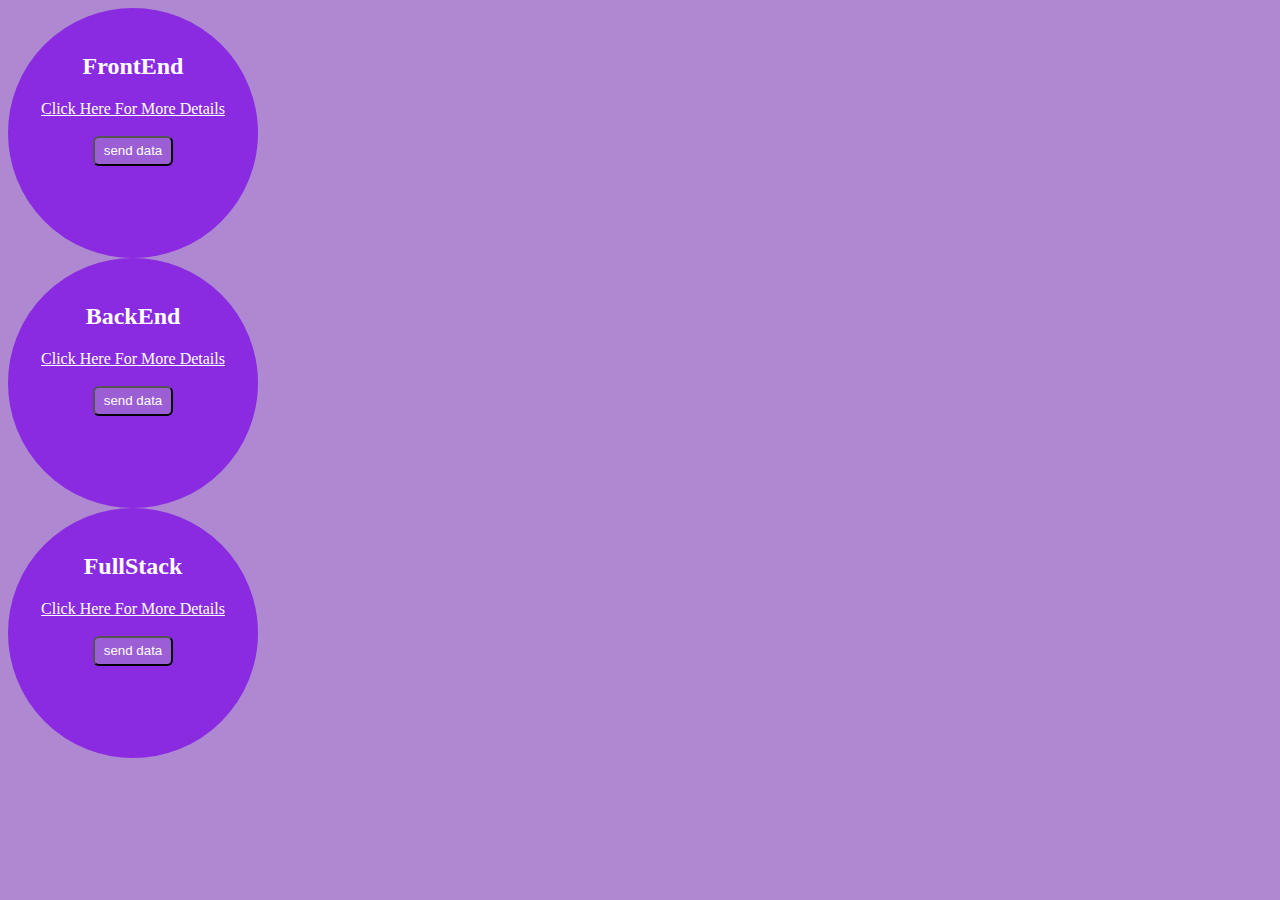
<file: task2/index.html>
<html>
    <head>
        <title>Task 2</title>
        <link rel="stylesheet" href="Css/style.css">
    </head>
    <body>
        <div id="front">
            <h2>FrontEnd</h2>
            <a href="">Click Here For More Details</a>
            <br><br>
            <button>send data</button>
        </div>
        <div id="back">
            <h2>BackEnd</h2>
            <a href="">Click Here For More Details</a>
            <br><br>
            <button>send data</button>
        </div>
        <div id="full-stack">
            <h2>FullStack</h2>
            <a href="">Click Here For More Details</a>
            <br><br>
            <button>send data</button>
        </div>
    </body>
</html>
</file>
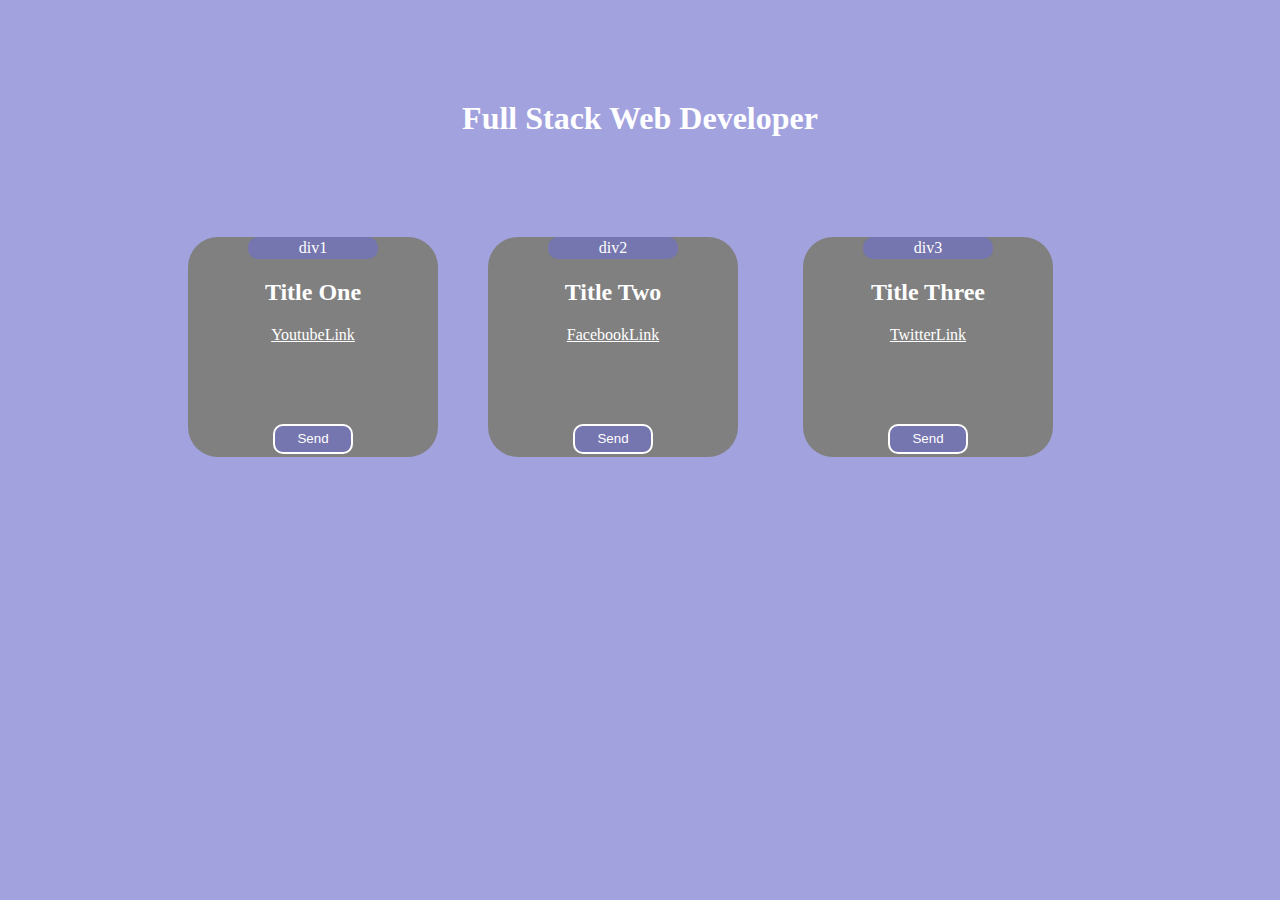
<file: task3/index.html>
<html>
  <head>
    <title>Task 3</title>
    <link rel="stylesheet" href="Css/style.css" />
  </head>
  <body>
    <h1 class="title1">Full Stack Web Developer</h1>
    <div class="parent">
      <div class="div1">
        <p>div1</p>
        <h2>Title One</h2>
        <a href="">YoutubeLink</a>
        <button>Send</button>
      </div>
      <div class="div2">
        <p>div2</p>
        <h2>Title Two</h2>
        <a href="">FacebookLink</a>
        <button>Send</button>
      </div>
      <div class="div3">
        <p>div3</p>
        <h2>Title Three</h2>
        <a href="">TwitterLink</a>
        <button>Send</button>
      </div>
    </div>
    <!-- <div class="last-div">
      <h2>Practice Div</h2>
    </div>
    <span>Span</span> -->
    </body>
</html>
</file>
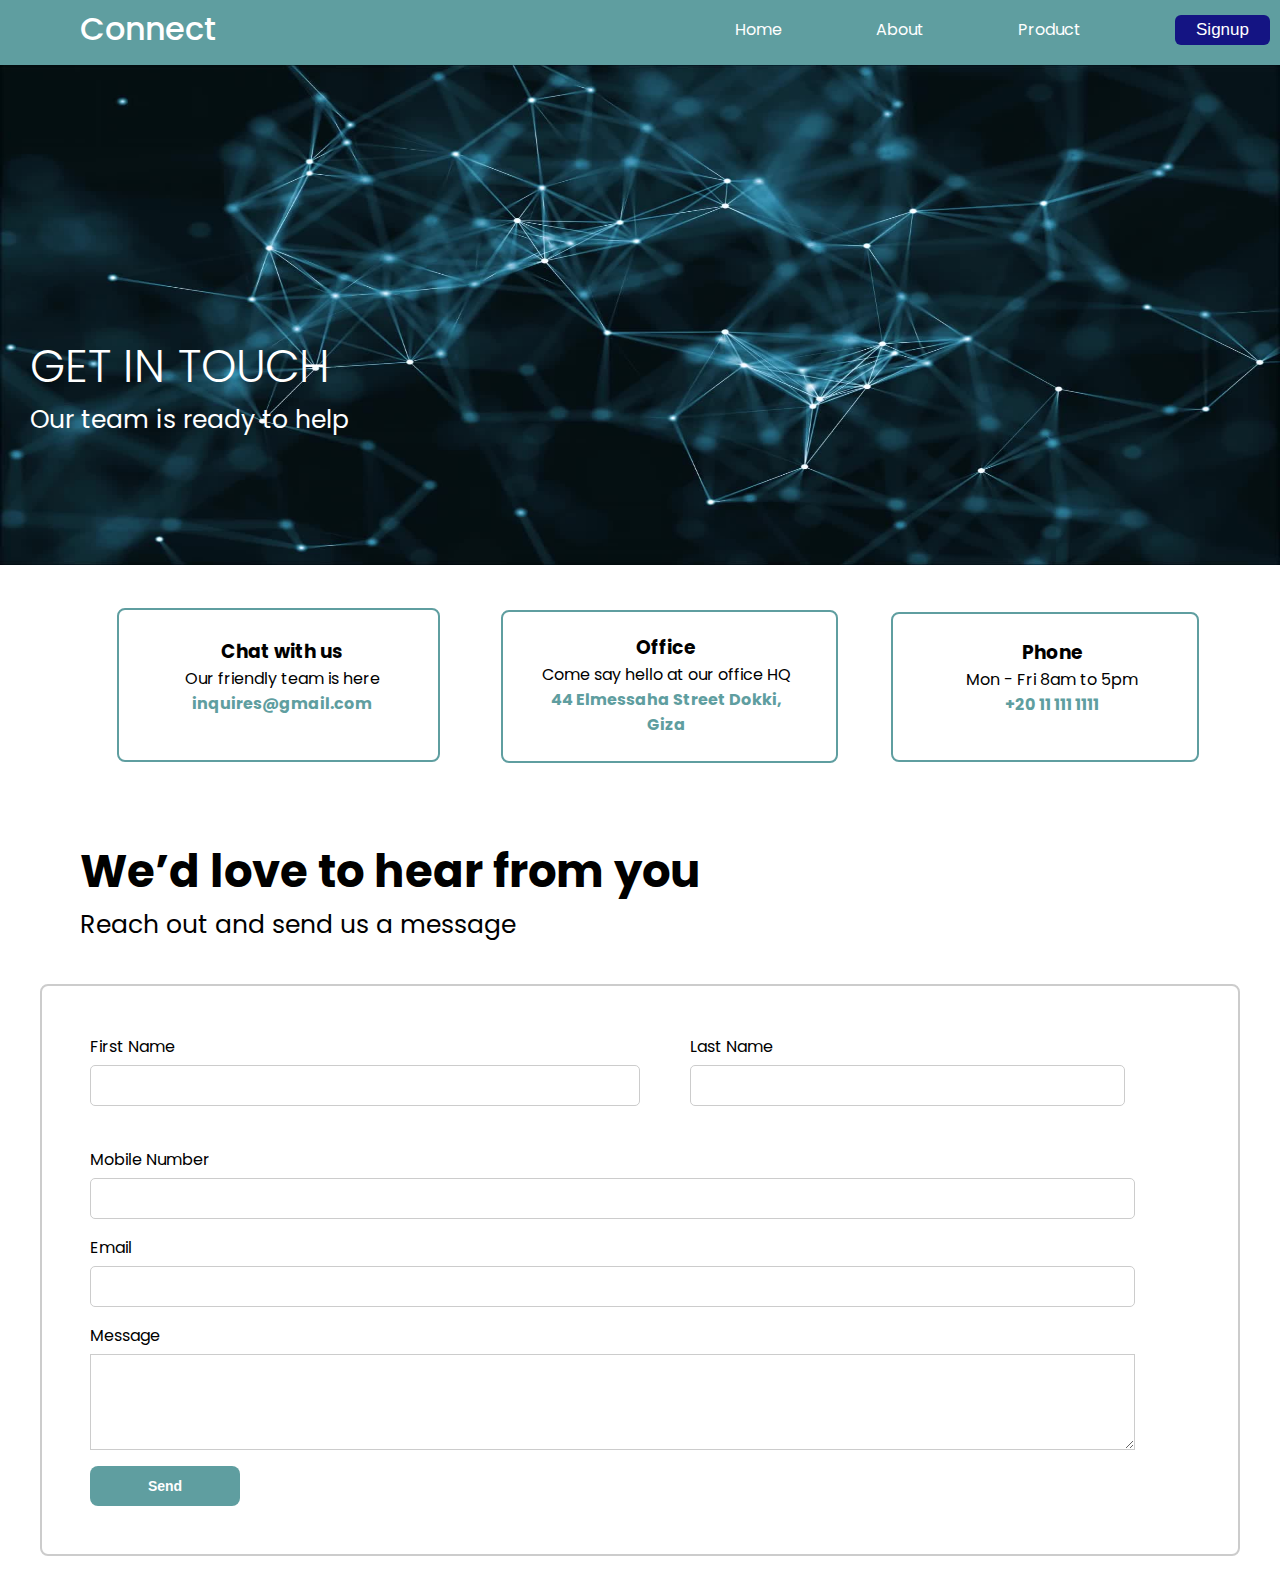
<file: task4/index.html>
<html>
  <head>
    <title>Task 4</title>
    <link rel="stylesheet" href="Css/style.css">
    <link rel="preconnect" href="https://fonts.googleapis.com">
    <link rel="preconnect" href="https://fonts.gstatic.com" crossorigin>
    <link rel="preconnect" href="https://fonts.googleapis.com">
<link rel="preconnect" href="https://fonts.gstatic.com" crossorigin>
<link href="https://fonts.googleapis.com/css2?family=Open+Sans&family=Poppins:wght@100;200;300;400&family=Tajawal:wght@200;300;400;500&family=Ubuntu&display=swap" rel="stylesheet">
  </head>
  <body>
    <div class="header">
      <!-- <img src="images" alt="" class="logo-img"> -->
      <!-- <img src="images/connect-img.jpg" alt="" class="logo-img"> -->
      <h1 class="logo-text">Connect</h1>
      <ul class="ul1">
        <li><a href="">Home</a></li>
        <li><a href="">About</a></li>
        <li><a href="">Product</a></li>
        <li><button class="sign-btn">Signup</button></li>
      </ul>
    </div>
    <!-- ----------------------- -->
    <div class="home">
      <img src="images/141151-artificial-intelligence-neural-network-live-wallpaper.jpg" alt="home-img" class="home-img"/>
         <div class="home-text">
          <h2 class="big-text">GET IN TOUCH</h2>
          <p class="small-text">Our team is ready to help</p>
         </div>
      </div>
      <!-- --------------------------- -->
    </div>
    <div class="container1">
      <div class="con-div1">
        <h3 class="h3-1">Chat with us</h3>
        <p class="p1">Our friendly team is here</p>
        <a href="">inquires@gmail.com</a>
     </div>
      <div class="con-div2">
        <h3>Office</h3>
        <p class="p2">Come say hello at our office HQ</p>
        <a href="">44 Elmessaha Street Dokki, Giza</a>
     </div>
      <div class="con-div3">
        <h3 class="h3-3">Phone</h3>   
       <p class="p-3">Mon - Fri 8am to 5pm</p>
        <a href="">+20 11 111 1111</a>
      </div>
    </div>
   
     <div class="form-title"> 
        <h1 class="big-title">We’d love to hear from you</h1>
        <p class="small-title">Reach out and send us a message </p>
     </div>
      <!-- form -->
    <div class="form">
      <form>
        <label for="" >First Name</label>
        <input type="text" id="Fname">
        <div class="lname">
        <label for="" >Last Name</label>
        <input type="text" id="Lname">
        </div>
        <br>
        <label for="">Mobile Number</label>
        <input type="number" id="number">
        <label for="">Email</label>
        <input type="email" id="email">
        <label for="">Message</label>
        <textarea name="" id="" cols="100" rows="6"></textarea>
        <button class="send-btn">Send</button>
      </form>    
    </div>
  </body>
</html>
</file>
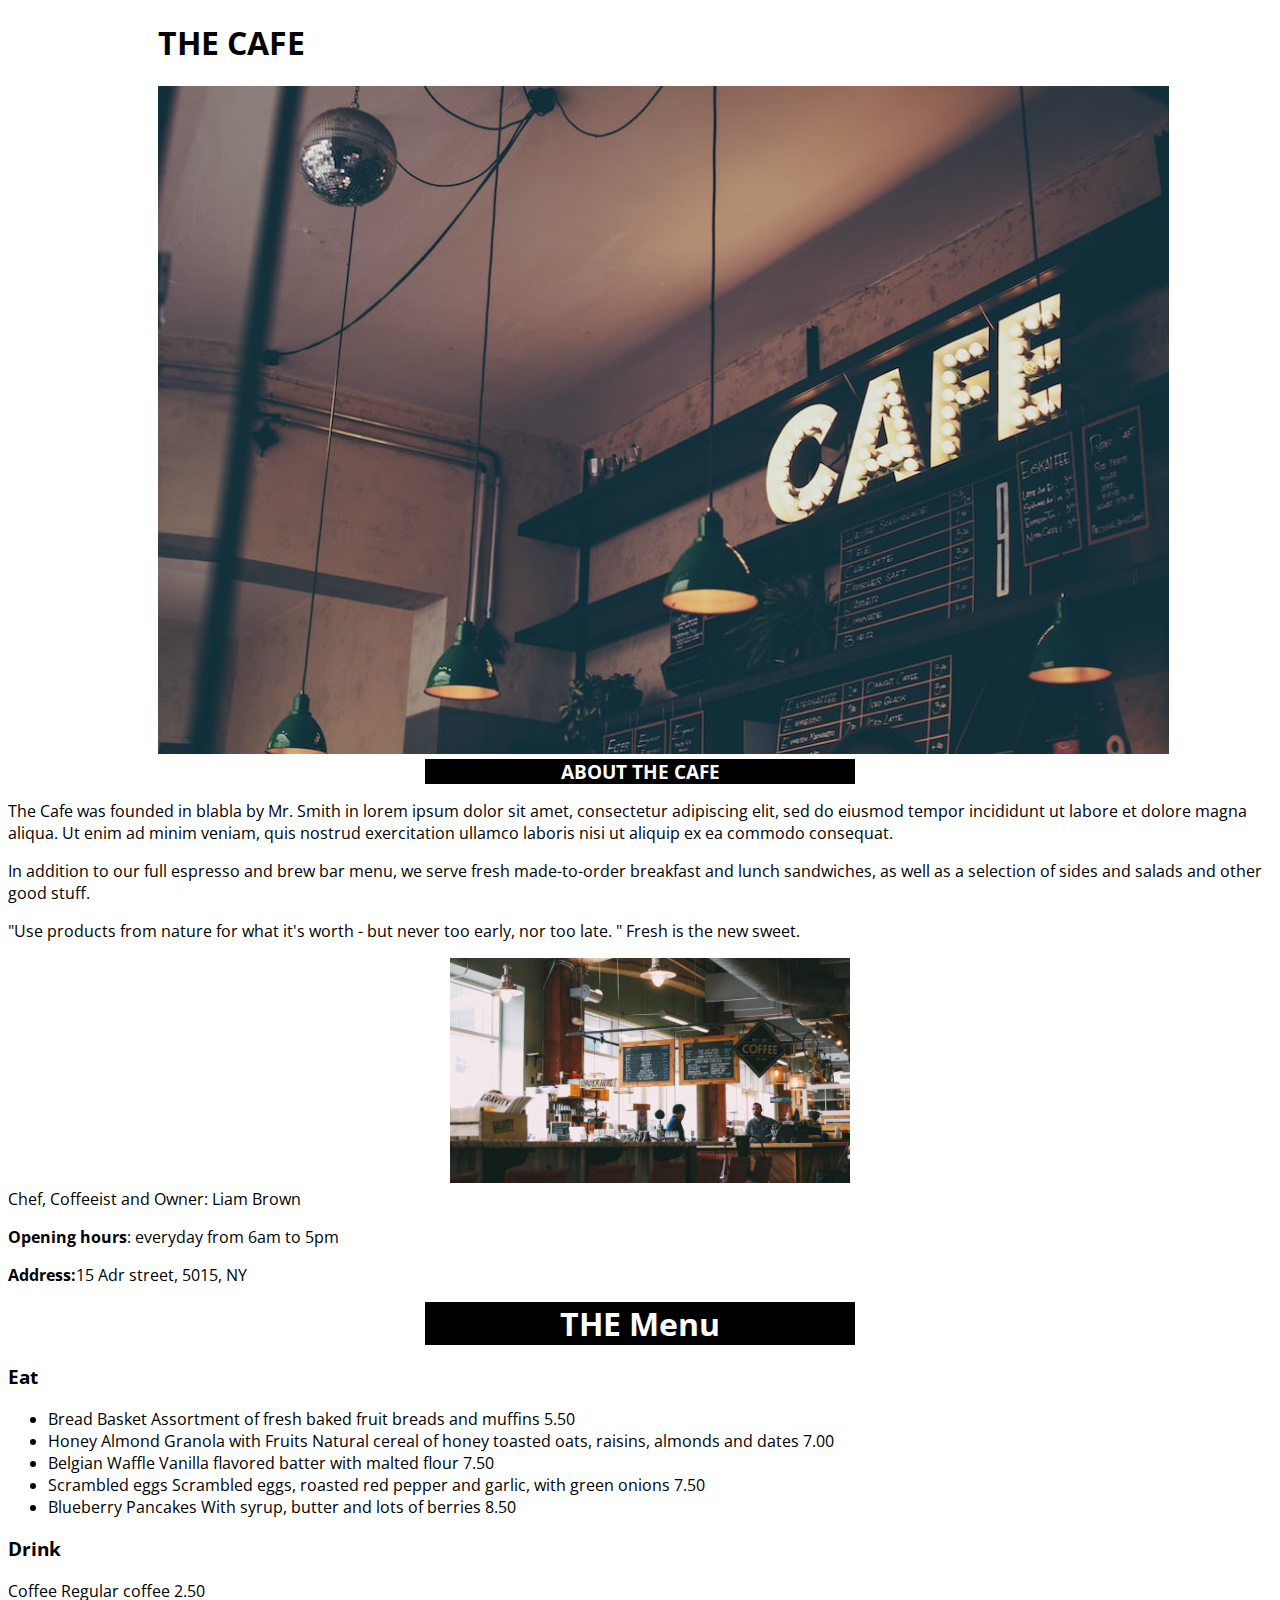
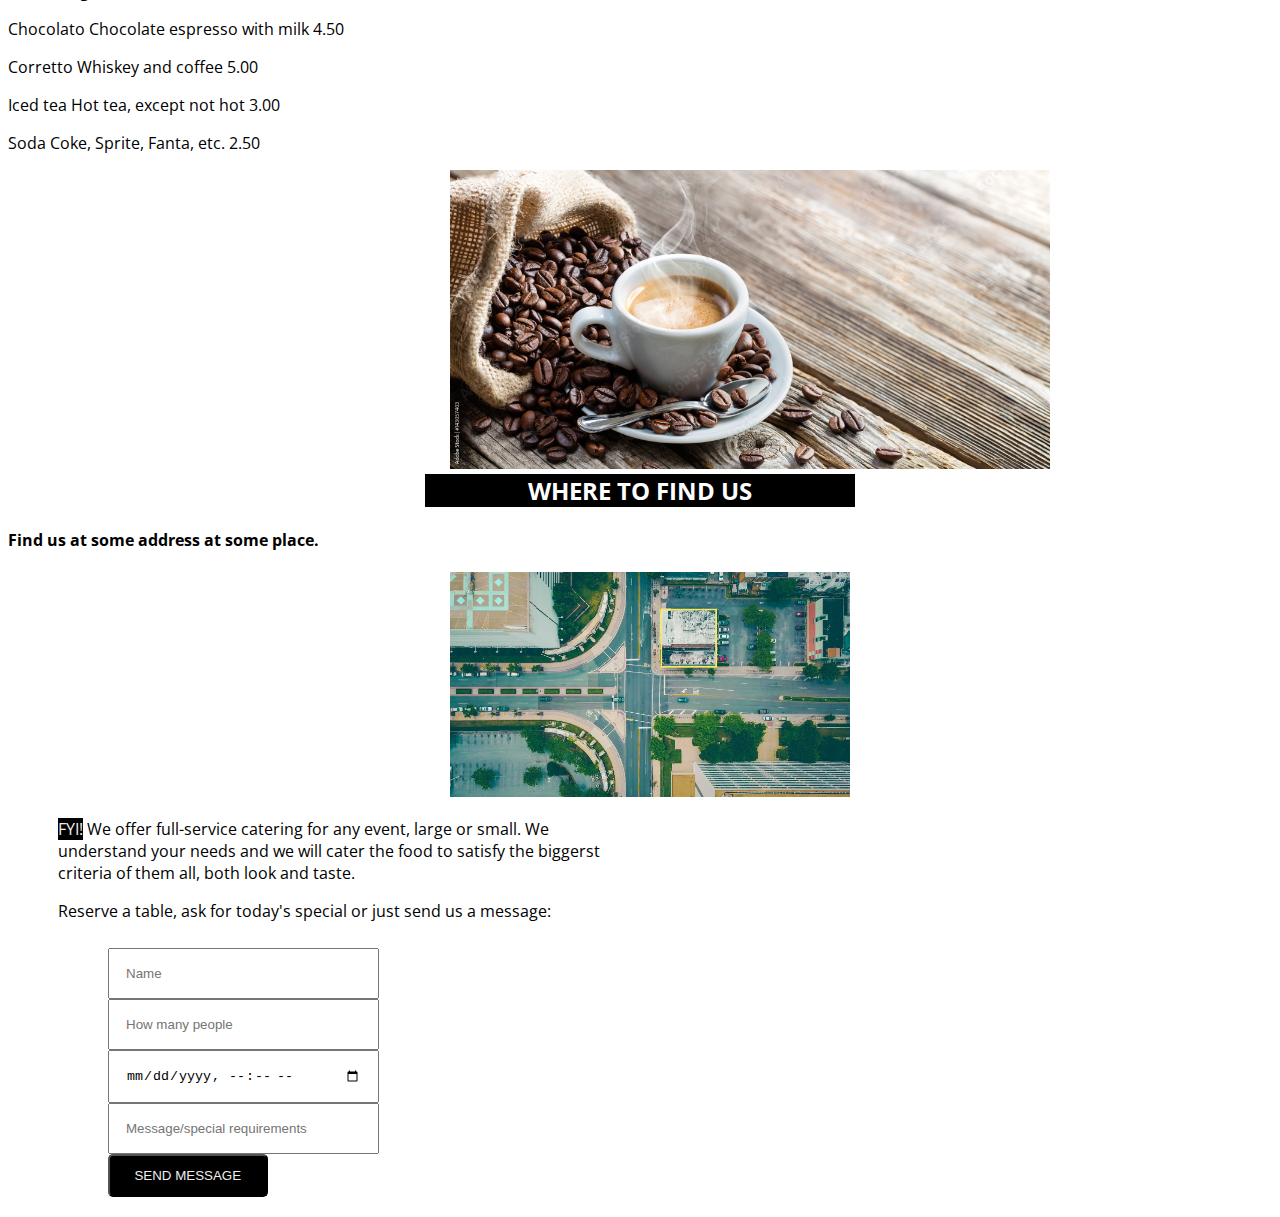
<file: Html&css/lab1/index (1).html>
<!DOCTYPE html>
<html lang="en">

<head>
    <meta charset="UTF-8">
    <meta http-equiv="X-UA-Compatible" content="IE=edge">
    <meta name="viewport" content="width=device-width, initial-scale=1.0">
    <link rel="stylesheet" href="style.css">
    <link rel="preconnect" href="https://fonts.googleapis.com">
    <link rel="preconnect" href="https://fonts.gstatic.com" crossorigin>
    <link href="https://fonts.googleapis.com/css2?family=Mulish&family=Open+Sans&display=swap" rel="stylesheet">
    <title>The Cafe</title>
</head>
<style>
    body{
 font-family: 'Mulish', sans-serif;
font-family: 'Open Sans', sans-serif;;
    }
    
</style>
<body>
    
    <!-- banner -->
    <section>
        <div>
            <h1 class="page-tit">THE CAFE</h1>
            <img src="./image/banner.jpg" width="600px" alt="cafe-banner" class="cafe"/>
        </div>
        <!-- About -->
        <div class="About-des">
            <h3 class="about">ABOUT THE CAFE</h3>
            <p>The Cafe was founded in blabla by Mr. Smith in lorem ipsum dolor sit amet,
                consectetur adipiscing elit,
                sed do eiusmod tempor incididunt ut labore et dolore magna aliqua.
                Ut enim ad minim veniam, quis nostrud
                exercitation ullamco laboris nisi ut aliquip ex ea commodo consequat.</p>
            <p>In addition to our full espresso and brew bar menu, we serve fresh made-to-order breakfast and lunch
                sandwiches, as well as a selection of sides and salads and other good stuff.</p>
            <p>"Use products from nature for what it's worth - but never too early, nor too late.
                " Fresh is the new sweet.</p>
        </div>
        <div class="About-img">
            <img src="./image/coffeeshop.jpg" width="400px" alt="cafe-about"/>
            <div>
                <span>Chef, Coffeeist and Owner: Liam Brown</span>
                <p><b>Opening hours</b>: everyday from 6am to 5pm</p>
                <p><b>Address:</b>15 Adr street, 5015, NY</p>
            </div>
        </div>
        <!-- /About -->
    </section>
    <!-- /banner -->

    <!-- Menu -->
    <section>
        <div class="Menu-des">
            <h1 class="menu">THE Menu</h1>
            <!-- eat -->
            <div>
                <h3>Eat</h3>
                <p>
                    <ul>
                   <li> Bread Basket
                    Assortment of fresh baked fruit breads and muffins 5.50
                  </li>


                   <li>Honey Almond Granola with Fruits
                    Natural cereal of honey toasted oats, raisins, almonds and dates 7.00
                  </li>


                   <li> Belgian Waffle
                    Vanilla flavored batter with malted flour 7.50
                  </li>


                <li>  Scrambled eggs
                    Scrambled eggs, roasted red pepper and garlic, with green onions 7.50
                 </li>


                <li> Blueberry Pancakes
                    With syrup, butter and lots of berries 8.50
                 </li>
                </ul>
                </p>
            </div>
            <!-- drink -->
            <div>
            <h3>Drink</h3>
            <div>
                <p>
                    Coffee
                    Regular coffee 2.50
                </p>

                <p>
                    Chocolato
                    Chocolate espresso with milk 4.50
                </p>

                <p>
                    Corretto
                    Whiskey and coffee 5.00
                </p>

                <p>
                Iced tea
                Hot tea, except not hot 3.00
                </p>

                <p>
                Soda
                Coke, Sprite, Fanta, etc. 2.50
                </p>
            </div>
        </div>
        <div class="menu-img">
            <img src="./image/cup-coffe.jpg" width="600px" alt="cafe-menu" />
        </div>
    </section>
    <!-- /Menu -->

    <!-- WHERE TO FIND US -->
    <section>
        <div>
            <h2 class="find-us">WHERE TO FIND US</h2>
            <h4>Find us at some address at some place.</h4>
            <img src="./image/map.jpg" width="400px" alt="map" />
        </div>
        <div class="place">
            <p>
                <span class="fy">FYI!</span> We offer full-service catering for any event, large or small.
                We understand your needs and we will
                cater the food to satisfy the biggerst criteria of them all, both look and taste.
            </p>

            <p>
                Reserve a table, ask for today's special or just send us a message:
            </p>
        </div>
    </section>
    <!-- / WHERE TO FIND US -->

        <!-- Form -->
        <div class="form">
            <form>
                <div class="name">
                    <input type="text" placeholder="Name">
                </div>
                <div class="number">
                    <input  type="number" placeholder="How many people">
                </div>
                <div>
                    <input type="datetime-local">
                </div>
                <div>
                    <input type="text" placeholder="Message/special requirements" width="100px">
                </div>
                <button class="send-btn">SEND MESSAGE</button>
            </form>
        </div>
        
        <!-- /Form  --> 
</body>

</html>
</file>
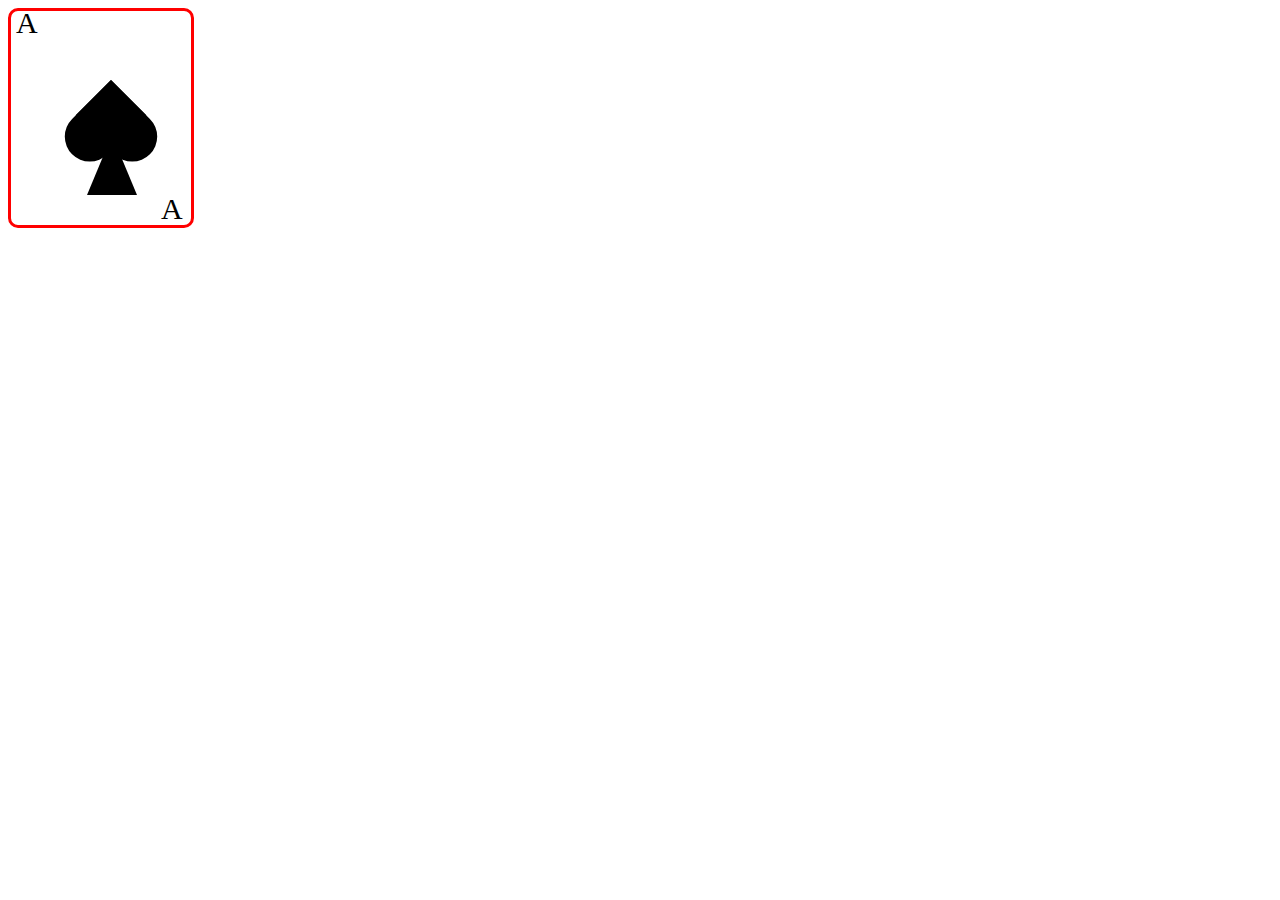
<file: Html5&css3/lab2/html/heart.html>
<!DOCTYPE html>
<html lang="en">
<head>
    <meta charset="UTF-8">
    <meta http-equiv="X-UA-Compatible" content="IE=edge">
    <meta name="viewport" content="width=device-width, initial-scale=1.0">
    <link rel="stylesheet" href="../css/style2.css">
    <title>Document</title>
</head>
<body>
    <div id="Ace">
    <span id="ace-left">A</span>
    <div id="heart"></div>
    <div id="triangle-up"></div>
    <span id="ace-right">A</span>
</div>
</body>
</html>
</file>
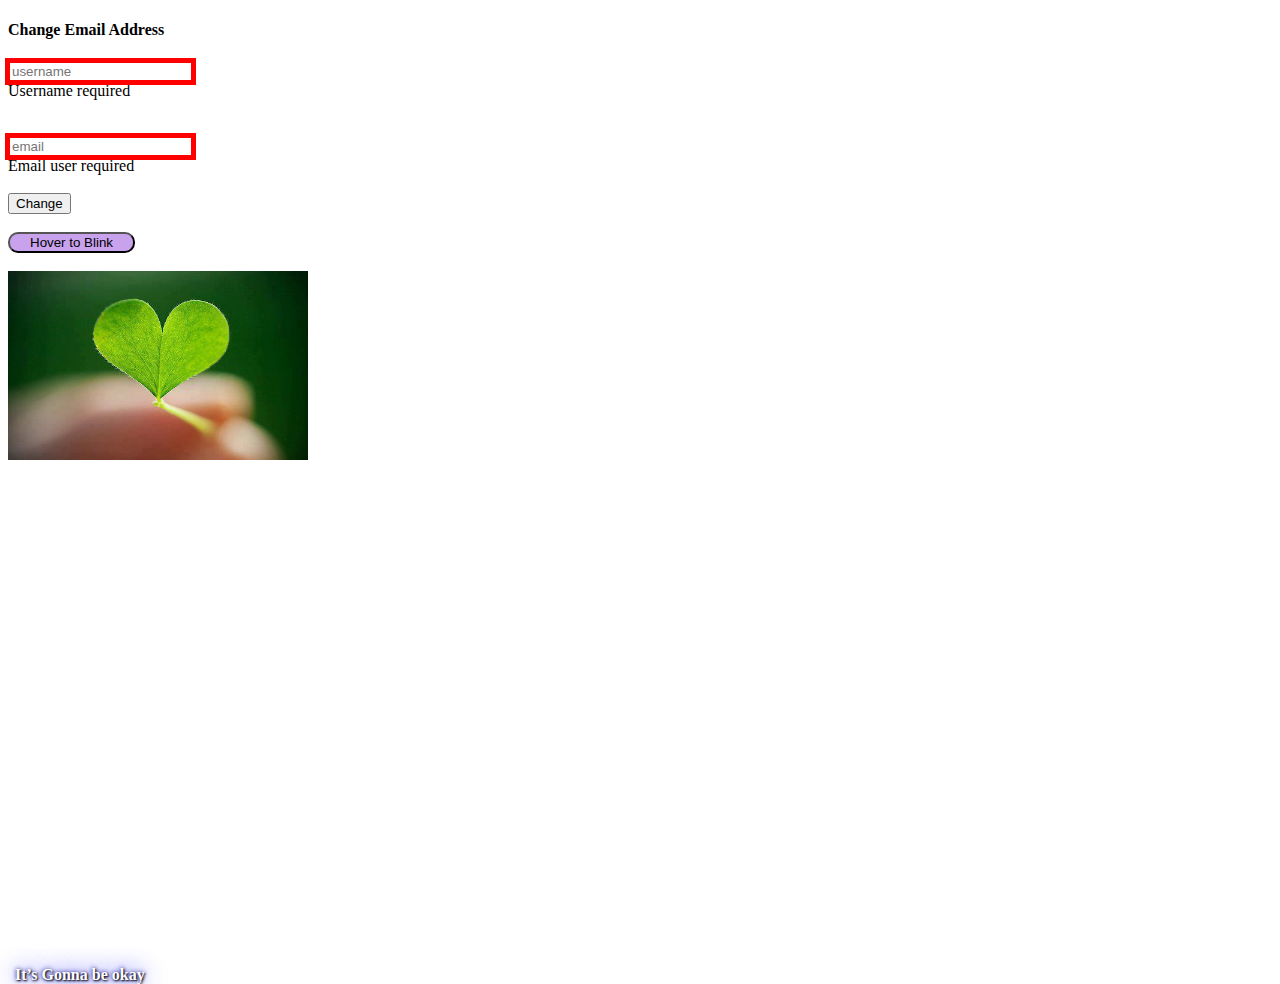
<file: Html5&css3/lab2/html/lab2.html>
<!DOCTYPE html>
<html lang="en">
<head>
    <meta charset="UTF-8">
    <meta http-equiv="X-UA-Compatible" content="IE=edge">
    <meta name="viewport" content="width=device-width, initial-scale=1.0">
    <link rel="stylesheet" href="../css/style.css">
    <title>Document</title>
</head>
<body>
    <h4>Change Email Address</h4>
    <input type="text" placeholder="username" required pattern="[a-z]+">
     <div>Username required</div>
    <br><br>
    <input type="email" placeholder="email" required pattern="[a-z0-9._%+-]+@[a-z0-9.-]+\.[a-z]{2, 4}$">
    <div>Email user required</div>
    <br>
    <button id="btn1">Change</button>
    <br><br>
    <button id="btn2">Hover to Blink</button>
    <br><br>
    <img src="../images/img.jpg" width="300px">
    <p><b>It’s Gonna be okay</b></p>
</body>
</html>
</file>
<file: task2/Css/style.css>
body{
    background-color: rgb(174, 137, 209);
}
div{
    border-radius: 50%;
    background-color: blueviolet;
    color: white;
    width: 200px;
    height: 200px;
    border: 25px solid blueviolet;
    text-align:center;
}

a{
    color: white;
}

button{
    width: 80px;
    height: 30px;
    border-radius: 6px;
    color:white;
    background-color: rgb(155, 94, 212);
}
</file>
<file: task3/Css/style.css>
*{
    box-sizing: border-box;
    /* padding: 0; */
    /* margin: 0; */
}



body{
    background-color: rgb(162, 162, 223);
}
.parent{
    overflow: auto;
    
}
.title1{
    color: #ffffff;
    text-align: center;
    margin: 100px;
}
.div1{

    width: 250px;
    height: 220px;
    background-color: gray;
    text-align: center;
    color: white;
    margin-left: 180px;
    /* padding: 30px; */
    float:left;
    border-radius: 30px;
}

.div2{
    width: 250px;
    height: 220px;
    background-color: gray;
    text-align: center;
    color: white;
    margin: 0px 50px;
    float:left;
    border-radius: 30px;
}
.div3{
    width: 250px;
    height: 220px;
    background-color: gray;
    text-align: center;
    color: white;
    float:left;
    border-radius: 30px;
    margin: 0px 15px;
}

a{
    color:white;
    display: block;
}

p{
    background-color: rgb(117, 117, 175);
    border-radius: 10px;
    border: 2px solid rgb(117, 117, 175);
    margin: 0px 60px;
}
button{
  background-color: rgb(117, 117, 175);
  color: white;
   margin: 80px 50px;
   width: 80px;
   height: 30px;
   border-radius: 10px;
   border: 2px solid white;
}

.lastdiv{
    padding:30px ;
}
span{
    /* background-image: url('/images/andrew-debell-digital-design001.jpg'); */
    border: 2px solid black;
    outline-offset: 52;
    /* offset: 13; */
    /* padding: 13px; */

}
</file>
<file: task4/Css/style.css>
*{
    margin: 0;
}
body{
    font-family: 'Poppins', sans-serif;
}


.header{
    width: 100%;
    height: 65px;
    background-color: cadetblue;
    padding-top: 5px;
    
    
}
.logo-text{
    width: 150px;
    height: 45px;
    float: left;
    color: #ffff;
    font-weight: 500;
    margin-left: 80px;  
}
.logo-img{
    width: 50px;
    height: 45px;
}
.ul1{
    list-style: none;
    float: right;
    text-decoration: none;
    margin-top: 10px;
}

 .ul1 li{
    display: inline-block;
    margin-left: 20px;
    
    
}
.ul1 li a{
    text-decoration: none;
    color: white;
    margin-right: 70px;
    
} 
.sign-btn{
    background-color: rgb(20, 20, 131);
    margin-right: 10px;
    color: #ffff;
    width: 95px;
    height: 30px;
    border-radius: 6px;
    border: 0;
    font-size: 17px;
}

.home img{
    width: 100%;
    height: 500px;
    margin-top: -5px;
}
.home-img{
    position: relative;
}
.home-text{
    position: absolute;
    padding:20px 30px ;
    margin-top: -215px;
}
.home-text .big-text{
    margin-top: -37px;
    color: #ffff;
    font-size: 45px;
    font-weight: 300;
}
.small-text{
    font-size: 25px;
    color: #ffff;
}
.container1{
    width: 82%;
    height: 190px;
    margin: auto;
}

.con-div1{
    border: 2px solid cadetblue;
    width: 270px;
    height: 101px;
    border-radius: 8px;
    margin-left: 2px;
    margin-top: 43px;
    padding-top: 27px;
    padding-bottom: 22px;
    padding-left: 28px;
    padding-right: 21px;
}
    

.con-div2{
    border: 2px solid cadetblue;
    width: 270px;
    height: 101px;
    border-radius: 8px;
    margin-left: 386px;
    margin-top: -152px;
    float: left;
    padding-bottom: 27px;
    padding-left: 28px;
    padding-right: 35px;
    padding-top: 21px;
}


.con-div3{
    border: 2px solid cadetblue;
    width: 270px;
    height: 101px;
    border-radius: 8px;
    margin-left: 776px;
    margin-top: -150px;
    padding-top: 24px;
    padding-left: 24px;
    padding-right: 10px;
    padding-bottom: 21px;
    
    
}
.con-div1,.con-div2,.con-div3{
    text-align: center;
}

.container1 a{
    text-decoration: none;
    color: cadetblue;
    font-weight: bold;
}
.form-title{
    margin-left: 80px;
    margin-top: 40px;
}
.big-title{
    font-size: 45px;
}
.small-title{
    font-size: 25px;
}
.form{
 border: 2px solid #ccc;
 border-radius: 8px;
 padding: 48px;
 margin: 40px;
 
}
#Fname,#Lname {
    border-radius: 5px;
    width: 407px;
    border: 1px solid #ccc;
    margin-top:6px ;
    margin-bottom: 16px;
    padding: 12px;
    display: block;
}
#Fname{width: 50%;}
#Lname{width: 87%;}

#Fname:hover{
    border: 3px solid cadetblue;
}
#Lname:hover{
    border: 3px solid cadetblue;
}
 #number,#email{
    border-radius: 5px;
    width: 95%;
    border: 1px solid #ccc;
    margin-top:6px ;
    margin-bottom: 16px;
    padding: 12px;
    display: block;
}
#number:hover{
    border: 3px solid cadetblue;
}
#email:hover{
    border: 3px solid cadetblue;
}
textarea{
    border: 1px solid #ccc;
    margin-top:6px ;
    margin-bottom: 16px;
    display: block;
    width: 95%;
}
.send-btn{
    width: 150px;
    height: 40px;
    border: 0;
    border-radius: 8px;
    font-size: 14px;
    font-weight: 700;
    background-color: cadetblue;
    color: #ffff;
}

textarea:hover{
    border: 3px solid cadetblue;
    
}
.lname{
    margin-top: -88px;
    margin-left: 600px;
}
</file>
<file: Html&css/lab1/style.css>
.cafe{
    padding-left: 150px;
    padding-right: 120px;
    width: 80%;

}
img{
    padding-left: 35%;
}
.page-tit{
    padding-left: 150px;
    padding-right: 120px;
}
.about{
    width: 34%;
    background-color: black;
    color: white;
    text-align: center;
    margin: auto;
}
.menu{
    width: 34%;
    background-color: black;
    color: white;
    text-align: center;
    margin: auto;
}
.find-us{
    width: 34%;
    background-color: black;
    color: white;
    text-align: center;
    margin: auto;
}
input{
    padding:16px ;
    width: 235px;
}
.send-btn{
    
    background: #000;
    color: #eee;
    width: 15%;
    border-radius: 5px;
    padding: 12px;
}
 .fy {
    background-color: #000;
    color: #eee;
}
.form{
    margin: 10px 50px;
    padding: 10px 50px;
}
.place{
    margin: 0px 50px;
    width: 45%;
}
</file>
<file: Html5&css3/lab2/css/style2.css>
#heart {
    position: relative;
    width: 100px;
    height: 90px;
    transform: rotate(180deg);
  }
  #heart:before,
  #heart:after {
    position: absolute;
    content: "";
    left: 50px;
    top: -25px;
    width: 50px;
    height: 80px;
    background: black;
    border-radius: 50px 50px 0 0;
    transform: rotate(-45deg);
    transform-origin: 0 100%;
  }
  #heart:after {
    left: 0;
    transform: rotate(45deg);
    transform-origin: 100% 100%;
  }


#triangle-up {
    width: 0;
    height: 0;
    border-left: 25px solid transparent;
    border-right: 25px solid transparent;
    border-bottom: 60px solid black;
    margin-left: 26px;
  }
#Ace{
    width: 80px;
    border: 3px solid red;
    border-radius: 10px;
    padding-left: 50px;
    padding-right: 50px;
    padding-bottom: 30px;
}
#ace-left {
    position: relative;;
    font-size: 30px;
    top: -5px;
    left: -45px;
  }
  #ace-right {
    position: absolute;
    font-size: 30px;
    top: 192px;
    left: 161px;
  }
</file>
<file: Html5&css3/lab2/css/style.css>
input:invalid + div{
  display: block;
}
input:valid + div{
  display: none;
}

input:invalid{
  outline: 3px solid red;
}
input:valid{
  outline:3px solid aqua;
}
input  {
  position: relative;
}
input[type=email]:invalid{
 outline:3px solid red ;
}
input[type=email]:valid{
 outline:3px solid aqua ;
}

input ::before {
  position: absolute;
  right: -20px;
  top: 5px;
}


input:invalid {
  border: 2px solid red;
}

input:invalid + span::before {
  color: red;
}

input:valid + span::before {
  color: green;
}

#btn2{
  padding-left:20px ;
  padding-right:20px ;
  border-radius: 10px;
  background-color: rgb(201, 162, 238);
}
#btn2:hover{
    border-radius: 10px;
    background-color: plum;
    box-shadow: 15px 15px 15px 5px rgb(70, 58, 110);
}
img{
  position: relative;
}
p{
  position: absolute;
  bottom: -100px;
  left: 15px;
}
p{
  color: white;
  text-shadow: 1px 1px 2px black, 0 0 25px blue, 0 0 5px darkblue;
}
</file>
